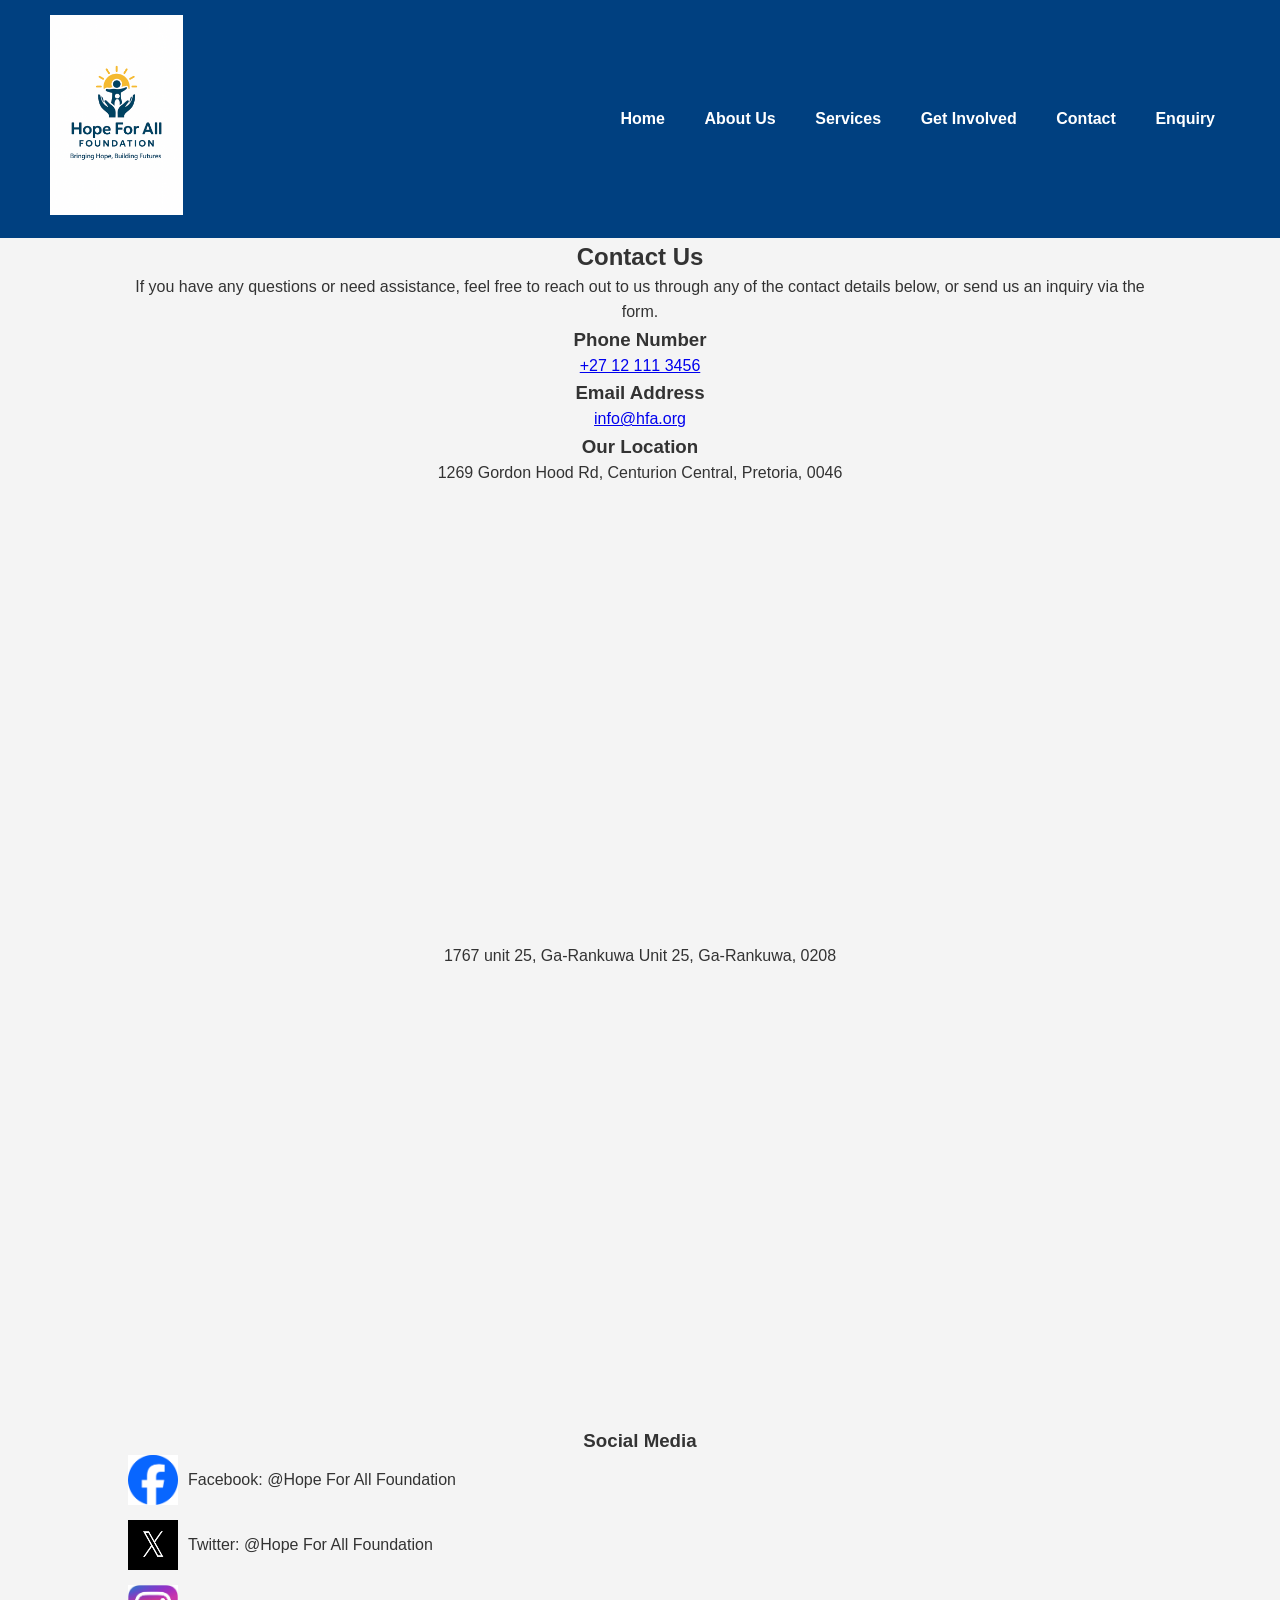
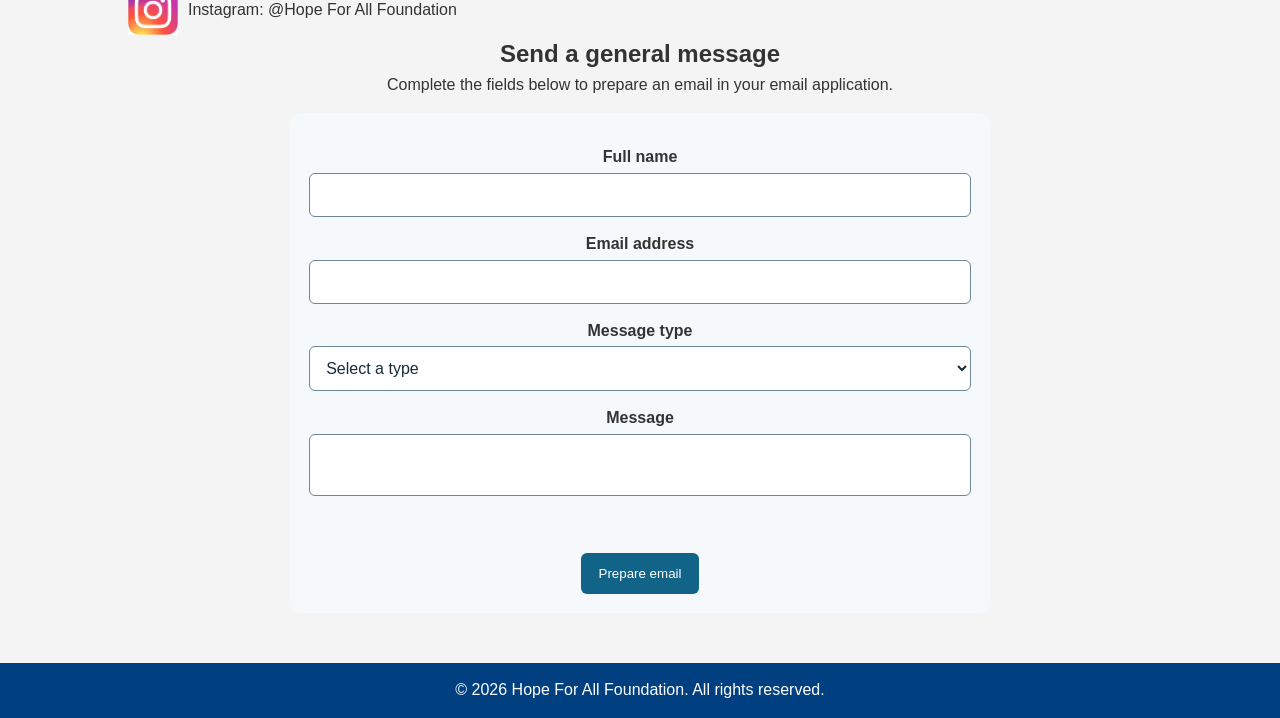
<file: contact.html>
<!DOCTYPE html>
<html lang="en">
<head>
    <meta charset="UTF-8">
    <meta name="viewport" content="width=device-width, initial-scale=1.0">
    <title>Contact | Hope For All Foundation</title>
    
    <link rel="stylesheet" href="css/style.css">
<meta name="description" content="Contact Hope For All Foundation with questions, feedback or support requests.">
<meta name="keywords" content="Hope For All Foundation, community support, charity, volunteering, South Africa">
</head>
<body>
    <header>
        <div class="logo">
            <img loading="lazy" src="WEDE logo.png" alt="HFA Logo">
        </div>
        <nav>
            <ul>
               <li><a href="index.html">Home</a></li>
                <li><a href="about.html">About Us</a></li>
                <li><a href="services.html">Services</a></li>
                <li><a href="get%20involved.html">Get Involved</a></li>
                <li><a href="contact.html">Contact</a></li>
            <li><a href="enquiry.html">Enquiry</a></li>
            </ul>
        </nav>
    </header>

    <section class="contact-details">
        <h1>Contact Us</h1>
        <p>If you have any questions or need assistance, feel free to reach out to us through any of the contact details below, or send us an inquiry via the form.</p>

        <!-- Contact Information Section -->
        <div class="contact-info">
            <div class="contact-item">
                <h3>Phone Number</h3>
                <!-- Hyperlink for Phone -->
                <p><a href="tel:+27 12 111 3456">+27 12 111 3456</a></p>
            </div>
            <div class="contact-item">
                <h3>Email Address</h3>
                <!-- Hyperlink for Email -->
                <p><a href="mailto:info@hfa.org">info@hfa.org</a></p>
            </div>
            <div class="contact-item">
                <h3>Our Location</h3>
                <p>1269 Gordon Hood Rd, Centurion Central, Pretoria, 0046</p>
                <iframe src="https://www.google.com/maps/embed?pb=!1m18!1m12!1m3!1d3590.3747447371743!2d28.18421944061659!3d-25.857140850025274!2m3!1f0!2f0!3f0!3m2!1i1024!2i768!4f13.1!3m3!1m2!1s0x1e95643720fe0389%3A0xc941ff63540e5238!2sCenturion%20Mall!5e0!3m2!1sen!2sza!4v1743670539899!5m2!1sen!2sza" width="600" height="450" style="border:0;" allowfullscreen="" loading="lazy" referrerpolicy="no-referrer-when-downgrade"></iframe>
                 
                  <p>1767 unit 25, Ga-Rankuwa Unit 25, Ga-Rankuwa, 0208</p>
<iframe src="https://www.google.com/maps/embed?pb=!1m18!1m12!1m3!1d3599.0033853453237!2d27.973580709816254!3d-25.571554138411532!2m3!1f0!2f0!3f0!3m2!1i1024!2i768!4f13.1!3m3!1m2!1s0x1ebfcd8955555555%3A0xc41f7856f8462ee9!2sHope%20For%20The%20Hopeless%20care%20centre!5e0!3m2!1sen!2sza!4v1756204126820!5m2!1sen!2sza" width="600" height="450" style="border:0;" allowfullscreen="" loading="lazy" referrerpolicy="no-referrer-when-downgrade"></iframe>
                  
            </div>
            <div class="contact-item">
                <h3>Social Media</h3>
                <!-- Social Media Logos and Account Names -->
                <div class="social-media">
                    <div class="social-media-item">
                        <img loading="lazy" src="facebook-logo.png" alt="Facebook Logo" class="social-logo">
                        <p>Facebook: @Hope For All Foundation</p>
                    </div>
                    <div class="social-media-item">
                        <img loading="lazy" src="twitter-logo.png" alt="Twitter Logo" class="social-logo">
                        <p>Twitter: @Hope For All Foundation</p>
                    </div>
                    <div class="social-media-item">
                        <img loading="lazy" src="instagram-logo.png" alt="Instagram Logo" class="social-logo">
                        <p>Instagram: @Hope For All Foundation</p>
                    </div>
                </div>
            </div>
        </div>
    </section>

<section class="inquiry-form"><h2>Send a general message</h2><p>Complete the fields below to prepare an email in your email application.</p>
<form id="contact-form" data-mail-form data-subject="General contact message" action="mailto:info@hfa.org" method="post" enctype="text/plain">
<label for="contact-name">Full name</label><input id="contact-name" name="Full name" required minlength="2" maxlength="80">
<label for="contact-email">Email address</label><input id="contact-email" name="Email" type="email" required>
<label for="contact-type">Message type</label><select id="contact-type" name="Message type" required><option value="">Select a type</option><option>General question</option><option>Feedback</option><option>Support request</option></select>
<label for="contact-message">Message</label><textarea id="contact-message" name="Message" required minlength="10" maxlength="1500"></textarea>
<p class="form-status" role="status" aria-live="polite"></p><button type="submit">Prepare email</button></form></section>
    <footer>
        <p>&copy; 2026 Hope For All Foundation. All rights reserved.</p>
    </footer>


    <script src="script.js" defer></script>
</body>
</html>
</file>
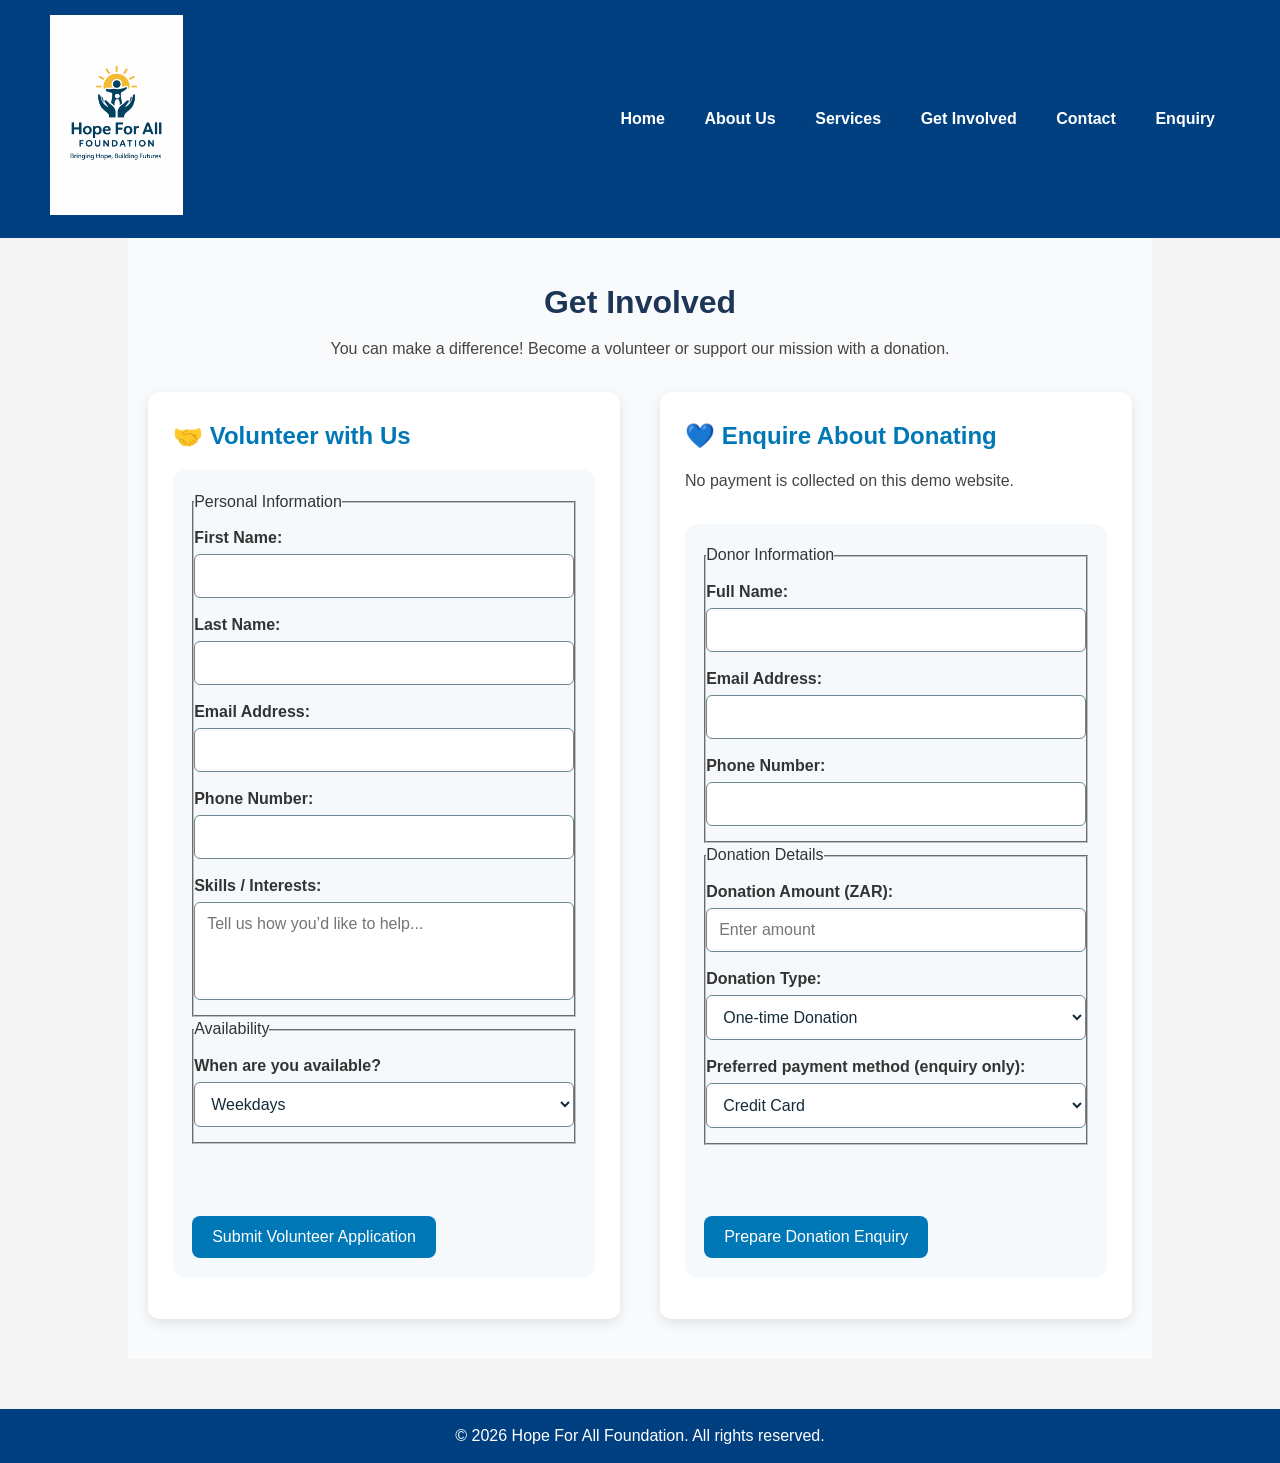
<file: get involved.html>
<!DOCTYPE html>
<html lang="en">
<head>
    <meta charset="UTF-8">
    <meta name="viewport" content="width=device-width, initial-scale=1.0">
    <title>Get Involved | Hope For All Foundation</title>
    
    <link rel="stylesheet" href="css/style.css">
<meta name="description" content="Volunteer, enquire about sponsorship and support Hope For All Foundation.">
<meta name="keywords" content="Hope For All Foundation, community support, charity, volunteering, South Africa">
</head>
<body>
    <header>
        <div class="logo">
            <img loading="lazy" src="WEDE logo.png" alt="Hope For All Foundation Logo">
        </div>
        <nav>
            <ul>
               <li><a href="index.html">Home</a></li>
                <li><a href="about.html">About Us</a></li>
                <li><a href="services.html">Services</a></li>
                <li><a href="get%20involved.html">Get Involved</a></li>
                <li><a href="contact.html">Contact</a></li>
            <li><a href="enquiry.html">Enquiry</a></li>
            </ul>
        </nav>
    </header>

    <section class="get-involved">
    <h1>Get Involved</h1>
    <p>You can make a difference! Become a volunteer or support our mission with a donation.</p>
    
    <div class="form-wrapper">
        <!-- Volunteer Form -->
        <div class="form-card">
            <h2>🤝 Volunteer with Us</h2>
            <form action="mailto:info@hfa.org" enctype="text/plain" method="post" class="volunteer-form" data-mail-form data-subject="Volunteer application">
                <fieldset>
                    <legend>Personal Information</legend>
                    <label for="first-name">First Name:</label>
                    <input type="text" id="first-name" name="first-name" required>

                    <label for="last-name">Last Name:</label>
                    <input type="text" id="last-name" name="last-name" required>

                    <label for="email">Email Address:</label>
                    <input type="email" id="email" name="email" required>

                    <label for="phone">Phone Number:</label>
                    <input type="tel" id="phone" name="phone">

                    <label for="skills">Skills / Interests:</label>
                    <textarea id="skills" name="skills" rows="4" placeholder="Tell us how you’d like to help..." required></textarea>
                </fieldset>

                <fieldset>
                    <legend>Availability</legend>
                    <label for="availability">When are you available?</label>
                    <select id="availability" name="availability" required>
                        <option value="weekdays">Weekdays</option>
                        <option value="weekends">Weekends</option>
                        <option value="both">Both</option>
                    </select>
                </fieldset>

                <p class="form-status" role="status" aria-live="polite"></p><div class="form-actions">
                    <button type="submit" class="submit-btn">Submit Volunteer Application</button>
                </div>
            </form>
        </div>

        <!-- Donate Form -->
        <div class="form-card">
            <h2>💙 Enquire About Donating</h2><p>No payment is collected on this demo website.</p>
            <form action="mailto:info@hfa.org" enctype="text/plain" method="post" class="donate-form" data-mail-form data-subject="Donation enquiry">
                <fieldset>
                    <legend>Donor Information</legend>
                    <label for="name">Full Name:</label>
                    <input type="text" id="name" name="name" required>

                    <label for="email">Email Address:</label>
                    <input type="email" id="email" name="email" required>

                    <label for="phone">Phone Number:</label>
                    <input type="tel" id="phone" name="phone">
                </fieldset>

                <fieldset>
                    <legend>Donation Details</legend>
                    <label for="amount">Donation Amount (ZAR):</label>
                    <input type="number" min="1" id="amount" name="amount" placeholder="Enter amount" required>

                    <label for="donation-type">Donation Type:</label>
                    <select id="donation-type" name="donation-type" required>
                        <option value="once-off">One-time Donation</option>
                        <option value="monthly">Monthly Donation</option>
                    </select>

                    <label for="payment-method">Preferred payment method (enquiry only):</label>
                    <select id="payment-method" name="payment-method" required>
                        <option value="credit-card">Credit Card</option>
                        <option value="bank-transfer">Bank Transfer</option>
                        <option value="paypal">PayPal</option>
                    </select>
                </fieldset>

                <p class="form-status" role="status" aria-live="polite"></p><div class="form-actions">
                    <button type="submit" class="submit-btn">Prepare Donation Enquiry</button>
                </div>
            </form>
        </div>
    </div>
</section>

 <footer>
        <p>&copy; 2026 Hope For All Foundation. All rights reserved.</p>
    </footer>
<script src="script.js" defer></script>
</body>
</html>
</file>
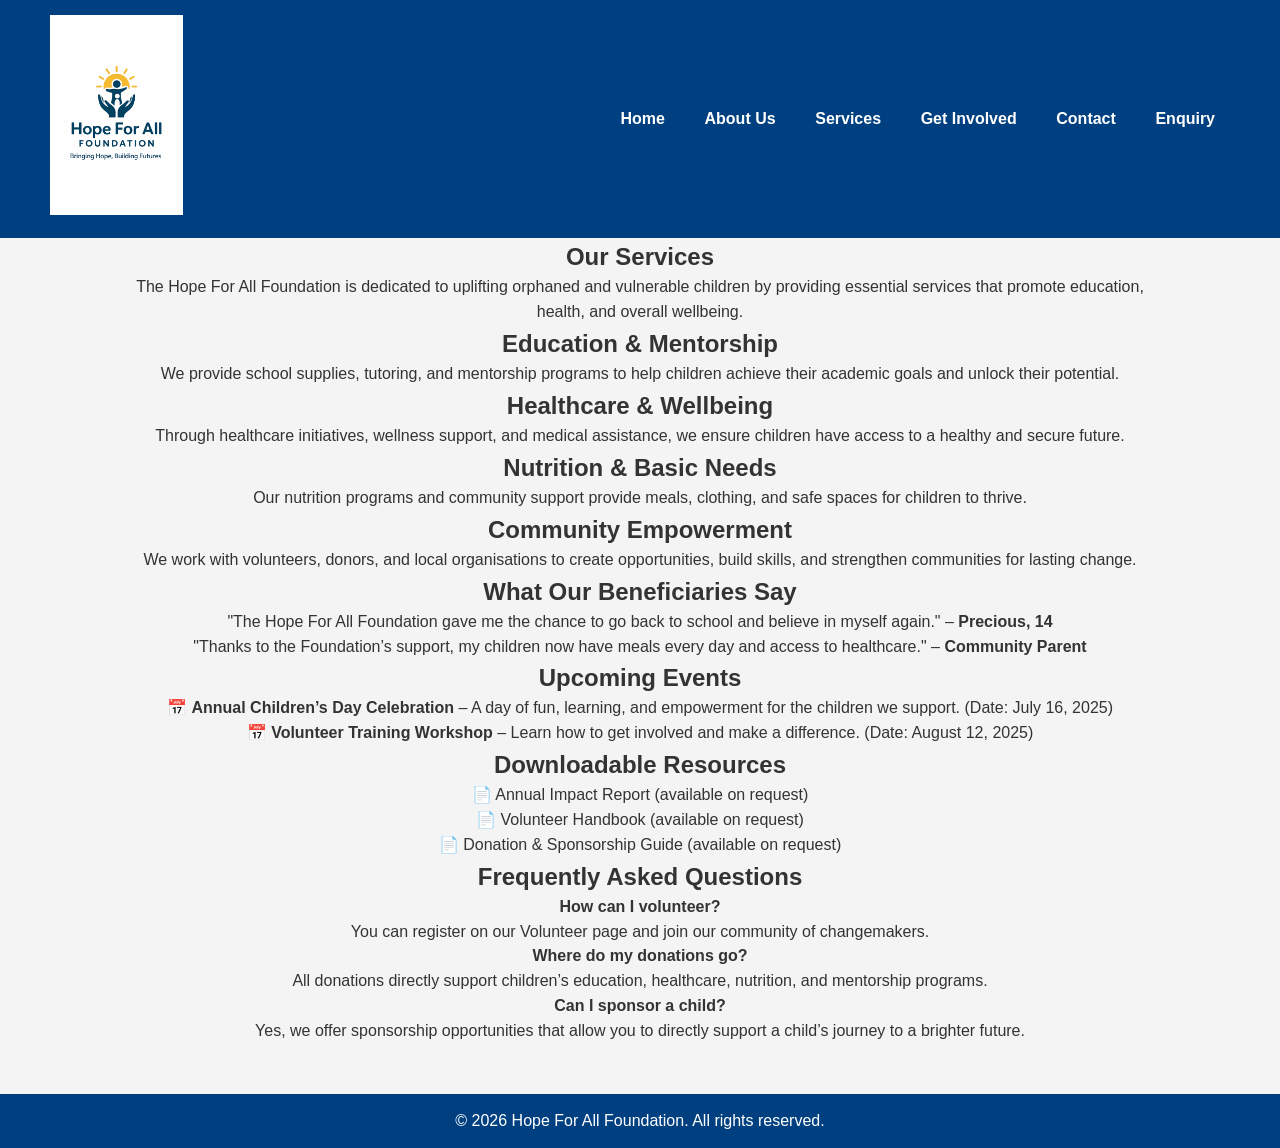
<file: services.html>
<!DOCTYPE html>
<html lang="en">
<head>
    <meta charset="UTF-8">
    <meta name="viewport" content="width=device-width, initial-scale=1.0">
    <title>Services | Hope For All Foundation</title>
    
    <link rel="stylesheet" href="css/style.css">
<meta name="description" content="Explore community support, outreach and assistance programmes at Hope For All Foundation.">
<meta name="keywords" content="Hope For All Foundation, community support, charity, volunteering, South Africa">
</head>
<body>
    <header>
        <div class="logo">
            <img loading="lazy" src="WEDE logo.png" alt="HFA Logo">
        </div>
        <nav>
            <ul>
               <li><a href="index.html">Home</a></li>
                <li><a href="about.html">About Us</a></li>
                <li><a href="services.html">Services</a></li>
                <li><a href="get%20involved.html">Get Involved</a></li>
                <li><a href="contact.html">Contact</a></li>
            <li><a href="enquiry.html">Enquiry</a></li>
            </ul>
        </nav>
    </header>

    <section class="services-intro">
    <h1>Our Services</h1>
    <p>The Hope For All Foundation is dedicated to uplifting orphaned and vulnerable children by providing essential services that promote education, health, and overall wellbeing.</p>
</section>

<section class="services-list">
    <h2>Education & Mentorship</h2>
    <p>We provide school supplies, tutoring, and mentorship programs to help children achieve their academic goals and unlock their potential.</p>
    
    <h2>Healthcare & Wellbeing</h2>
    <p>Through healthcare initiatives, wellness support, and medical assistance, we ensure children have access to a healthy and secure future.</p>
    
    <h2>Nutrition & Basic Needs</h2>
    <p>Our nutrition programs and community support provide meals, clothing, and safe spaces for children to thrive.</p>
    
    <h2>Community Empowerment</h2>
    <p>We work with volunteers, donors, and local organisations to create opportunities, build skills, and strengthen communities for lasting change.</p>
</section>

<section class="services-testimonials">
    <h2>What Our Beneficiaries Say</h2>
    <p>"The Hope For All Foundation gave me the chance to go back to school and believe in myself again." – <strong>Precious, 14</strong></p>
    <p>"Thanks to the Foundation’s support, my children now have meals every day and access to healthcare." – <strong>Community Parent</strong></p>
</section>

<section class="services-events">
    <h2>Upcoming Events</h2>
    <p>📅 <strong>Annual Children’s Day Celebration</strong> – A day of fun, learning, and empowerment for the children we support. (Date: July 16, 2025)</p>
    <p>📅 <strong>Volunteer Training Workshop</strong> – Learn how to get involved and make a difference. (Date: August 12, 2025)</p>
</section>

<section class="services-resources">
    <h2>Downloadable Resources</h2>
    <p>📄 <span>Annual Impact Report (available on request)</span></p>
    <p>📄 <span>Volunteer Handbook (available on request)</span></p>
    <p>📄 <span>Donation & Sponsorship Guide (available on request)</span></p>
</section>

<section class="services-faqs">
    <h2>Frequently Asked Questions</h2>
    <p><strong>How can I volunteer?</strong></p>
    <p>You can register on our Volunteer page and join our community of changemakers.</p>
    
    <p><strong>Where do my donations go?</strong></p>
    <p>All donations directly support children’s education, healthcare, nutrition, and mentorship programs.</p>
    
    <p><strong>Can I sponsor a child?</strong></p>
    <p>Yes, we offer sponsorship opportunities that allow you to directly support a child’s journey to a brighter future.</p>
</section>

    <footer>
        <p>&copy; 2026 Hope For All Foundation. All rights reserved.</p>
    </footer>
<script src="script.js" defer></script>
</body>
</html>
</file>
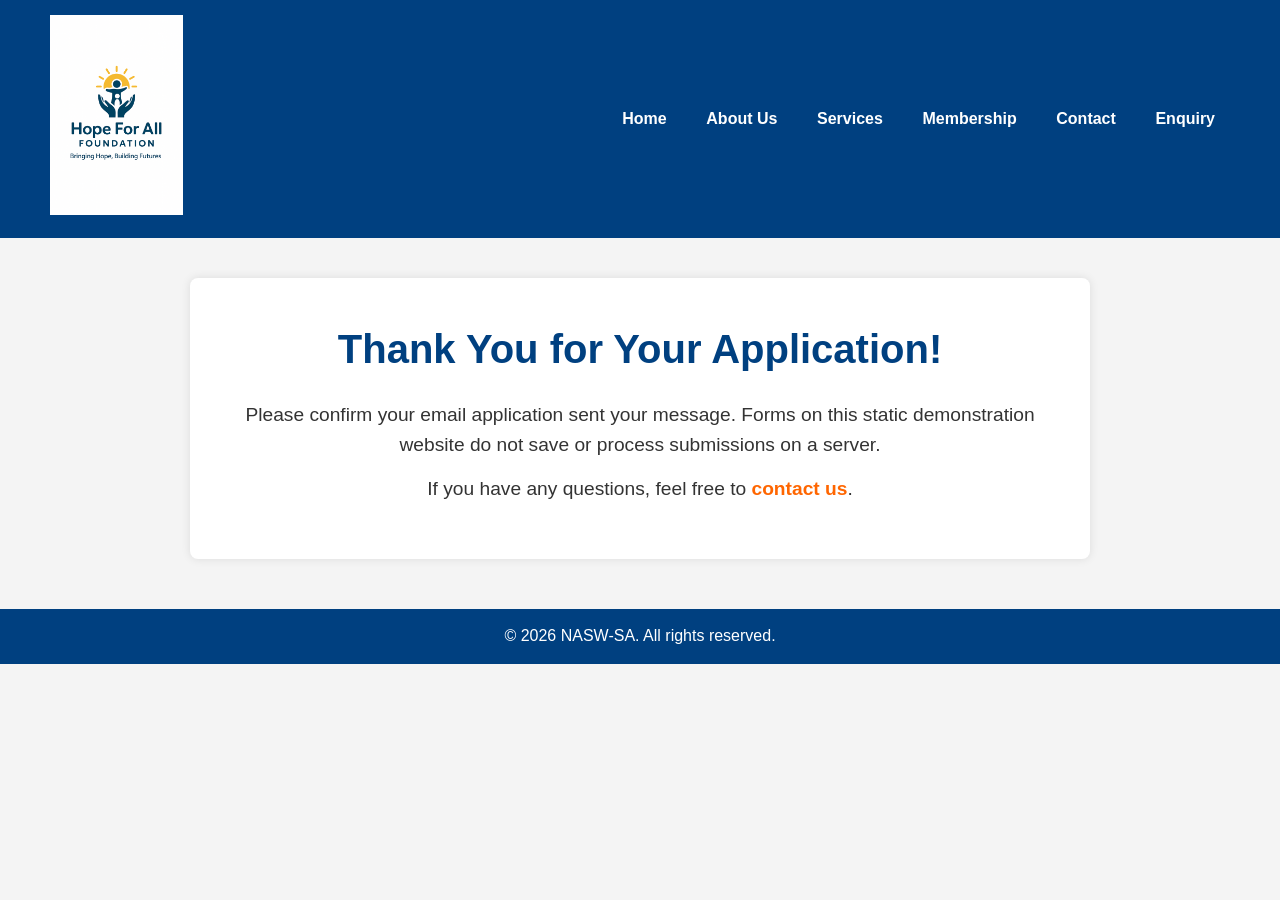
<file: thankyou.html>
<!DOCTYPE html>
<html lang="en">
<head>
    <meta charset="UTF-8">
    <meta name="viewport" content="width=device-width, initial-scale=1.0">
    <title>Thankyou | Hope For All Foundation</title>
    
    <link rel="stylesheet" href="css/style.css">
<meta name="description" content="Information about submitting enquiries to Hope For All Foundation.">
<meta name="keywords" content="Hope For All Foundation, community support, charity, volunteering, South Africa">
</head>
<body>
    <header>
        <div class="logo">
            <img loading="lazy" src="WEDE logo.png" alt="NASW-SA Logo">
        </div>
        <nav>
            <ul>
                <li><a href="index.html">Home</a></li>
                <li><a href="about.html">About Us</a></li>
                <li><a href="services.html">Services</a></li>
                <li><a href="get%20involved.html">Membership</a></li>
                <li><a href="contact.html">Contact</a></li>
            <li><a href="enquiry.html">Enquiry</a></li>
            </ul>
        </nav>
    </header>

    <section class="thank-you">
        <h2>Thank You for Your Application!</h2>
        <p>Please confirm your email application sent your message. Forms on this static demonstration website do not save or process submissions on a server.</p>
        <p>If you have any questions, feel free to <a href="contact.html">contact us</a>.</p>
    </section>

    <footer>
        <p>&copy; 2026 NASW-SA. All rights reserved.</p>
    </footer>
<script src="script.js" defer></script>
</body>
</html>
</file>
<file: css/style.css>
@import url("legacy.css");
:root{color-scheme:light}*,*::before,*::after{box-sizing:border-box}body{overflow-x:hidden;line-height:1.55}img{max-width:100%;height:auto}nav ul{display:flex;flex-wrap:wrap;gap:.6rem}nav a:focus-visible,button:focus-visible,input:focus-visible,textarea:focus-visible,select:focus-visible{outline:3px solid #e4a13a;outline-offset:2px}main,section{max-width:1100px;margin-inline:auto}form{max-width:700px;margin:1rem auto;padding:1.2rem;border-radius:12px;background:#f5f9fb}form label{display:block;font-weight:650;margin:.75rem 0 .2rem}form input,form select,form textarea{display:block;width:100%;max-width:100%;padding:.75rem;border:1px solid #6d8794;border-radius:6px;background:white;color:#152c38}form button{margin-top:1rem;padding:.8rem 1.1rem;background:#116488;color:white;border:0;border-radius:6px;cursor:pointer}.form-status{font-weight:600;min-height:1.6rem}.discover,.enquiry-page{padding:2rem 1rem}.discover input{padding:.8rem;width:100%;max-width:540px}.programme-grid{display:grid;grid-template-columns:repeat(auto-fit,minmax(210px,1fr));gap:1rem;margin-top:1rem}.programme-card{background:#eaf3f6;padding:1rem;border-radius:12px}.image-gallery img{cursor:zoom-in}.lightbox{max-width:min(90vw,850px);max-height:90vh;border:0;border-radius:12px;padding:1rem}.lightbox::backdrop{background:rgba(0,0,0,.8)}.lightbox img{display:block;max-height:70vh;object-fit:contain;margin:auto}.lightbox button{display:block;margin-left:auto;padding:.5rem}#community-map{height:340px;width:100%;max-width:800px;margin:1rem auto;z-index:0}.contact-item iframe{max-width:100%}.notice{font-size:.95rem} @media(max-width:700px){header{padding:1rem}nav ul{justify-content:center}section{padding-inline:1rem}.form-wrapper{display:block}#community-map{height:300px}}@media(prefers-reduced-motion:reduce){*,*::before,*::after{animation-duration:.01ms!important;transition-duration:.01ms!important}}
</file>
